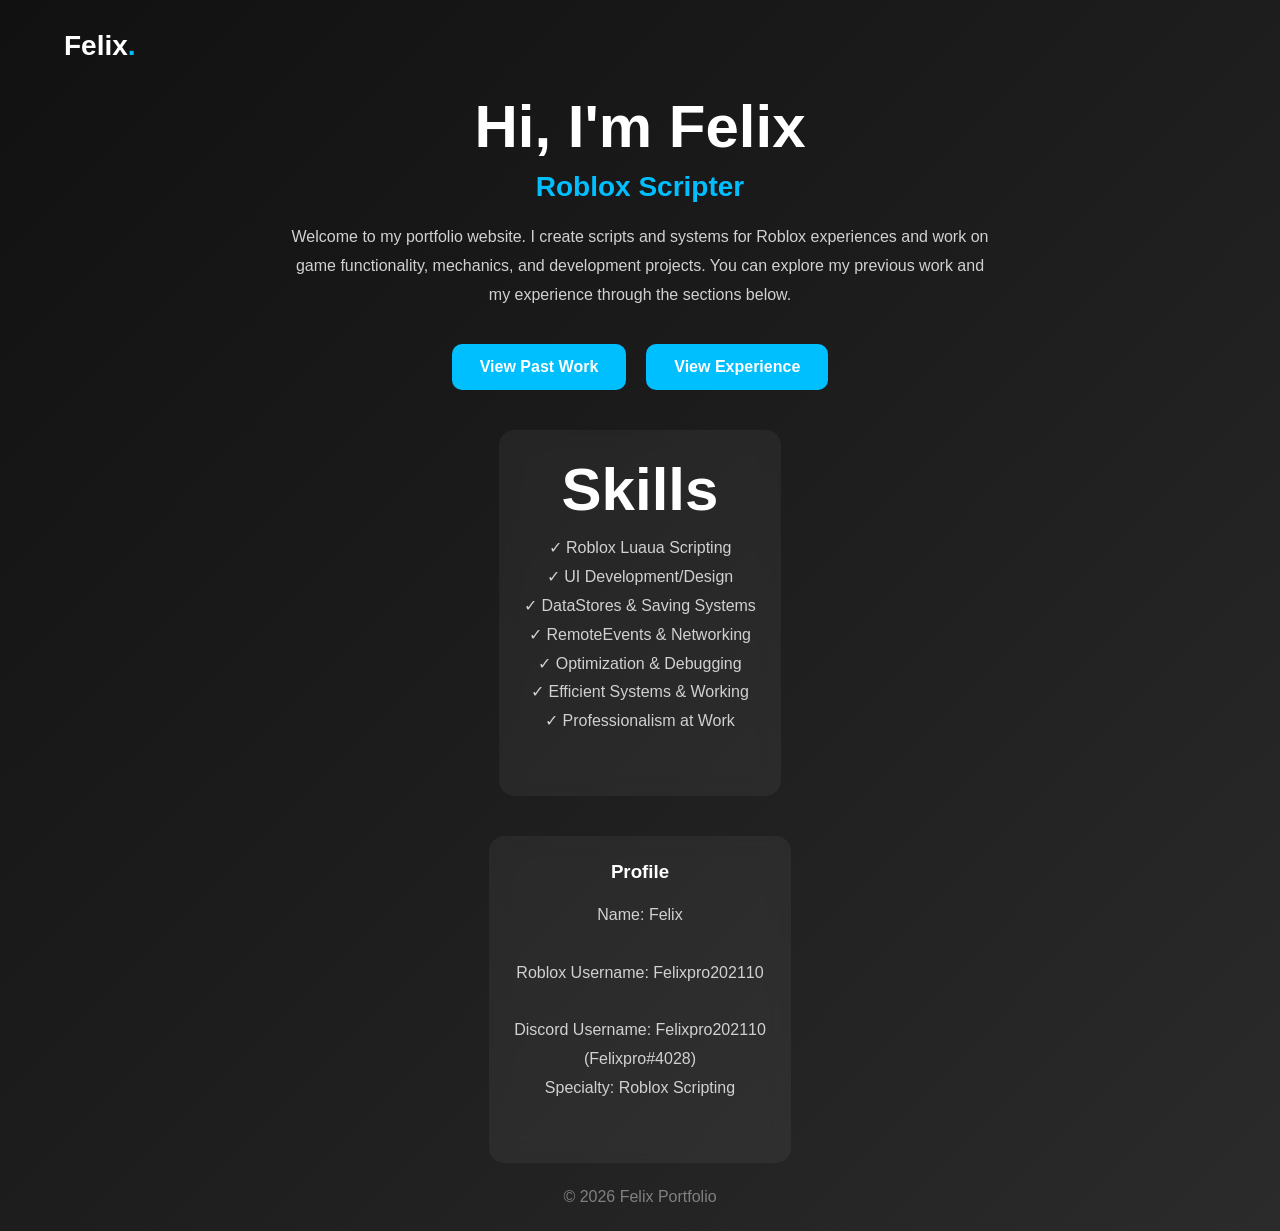
<file: index.html>
<!DOCTYPE html>
<html lang="en">
<head>
<meta charset="UTF-8">
<meta name="viewport" content="width=device-width, initial-scale=1.0">
<title>Felix | Portfolio</title>
<link rel="icon" type="image/png" href="images/faviconf.png">
<script>
const isMobile =
    navigator.userAgentData?.mobile ||
    /Android|webOS|iPhone|iPod|BlackBerry|IEMobile|Opera Mini/i.test(
        navigator.userAgent
    ) ||
    (
        navigator.maxTouchPoints > 1 &&
        /Macintosh/i.test(navigator.userAgent)
    );

if (!sessionStorage.getItem("allowMobile") && isMobile) {
    window.location.href = "401.html";
}
</script>

<style>
*{
    margin:0;
    padding:0;
    box-sizing:border-box;
    font-family:Arial, sans-serif;
}

body{
    background:linear-gradient(135deg,#111,#1d1d1d,#2b2b2b);
    color:white;
    min-height:100vh;
}

.container{
    width:90%;
    max-width:1200px;
    margin:auto;
}

header{
    padding:30px 0;
    display:flex;
    justify-content:space-between;
    align-items:center;
}

.logo{
    font-size:28px;
    font-weight:bold;
}

.logo span{
    color:#00bfff;
}

nav button{
    margin-left:10px;
}

.hero{
    display:flex;
    flex-direction:column;
    justify-content:center;
    align-items:center;
    text-align:center;
    min-height:75vh;
}

.hero h1{
    font-size:60px;
    margin-bottom:10px;
}

.hero h2{
    color:#00bfff;
    margin-bottom:20px;
    font-size:28px;
}

.hero p{
    max-width:700px;
    line-height:1.8;
    color:#d1d1d1;
    margin-bottom:35px;
}

.buttons{
    display:flex;
    gap:20px;
    flex-wrap:wrap;
}

.btn{
    text-decoration:none;
    padding:14px 28px;
    border-radius:10px;
    background:#00bfff;
    color:white;
    font-weight:bold;
    transition:0.3s;
}

.btn:hover{
    transform:translateY(-4px);
    background:#0095cc;
}

.info-card{
    margin-top:40px;
    background:rgba(255,255,255,0.05);
    padding:25px;
    border-radius:15px;
    backdrop-filter:blur(10px);
    max-width:700px;
}

footer{
    text-align:center;
    padding:25px;
    color:gray;
}
</style>
</head>

<body>

<div class="container">

<header>
    <div class="logo">
        Felix<span>.</span>
    </div>
</header>

<section class="hero">

<h1>Hi, I'm Felix</h1>

<h2>Roblox Scripter</h2>

<p>
Welcome to my portfolio website. I create scripts and systems for Roblox
experiences and work on game functionality, mechanics, and development projects.
You can explore my previous work and my experience through the sections below.
</p>

<div class="buttons">
    <a href="./my-work.html" class="btn">
        View Past Work
    </a>

    <a href="./past-experience.html" class="btn">
        View Experience
    </a>
</div>

<div class="info-card">

  <h1 class="title">Skills</h1>

    <p>✓ Roblox Luaua Scripting <br>
    ✓ UI Development/Design<br>
    ✓ DataStores & Saving Systems<br>
    ✓ RemoteEvents & Networking<br>
    ✓ Optimization & Debugging<br>
    ✓ Efficient Systems & Working<br>
    ✓ Professionalism at Work</p>
</div>

<div class="info-card">
    <h3>Profile</h3>
    <br>
    <p>
    Name: Felix<br><br>
    Roblox Username: Felixpro202110<br><br>
    Discord Username: Felixpro202110<br>(Felixpro#4028)<br>
    Specialty: Roblox Scripting
    </p>
</div>

</section>

</div>

<footer>
    © 2026 Felix Portfolio
</footer>

</body>
</html>
</file>
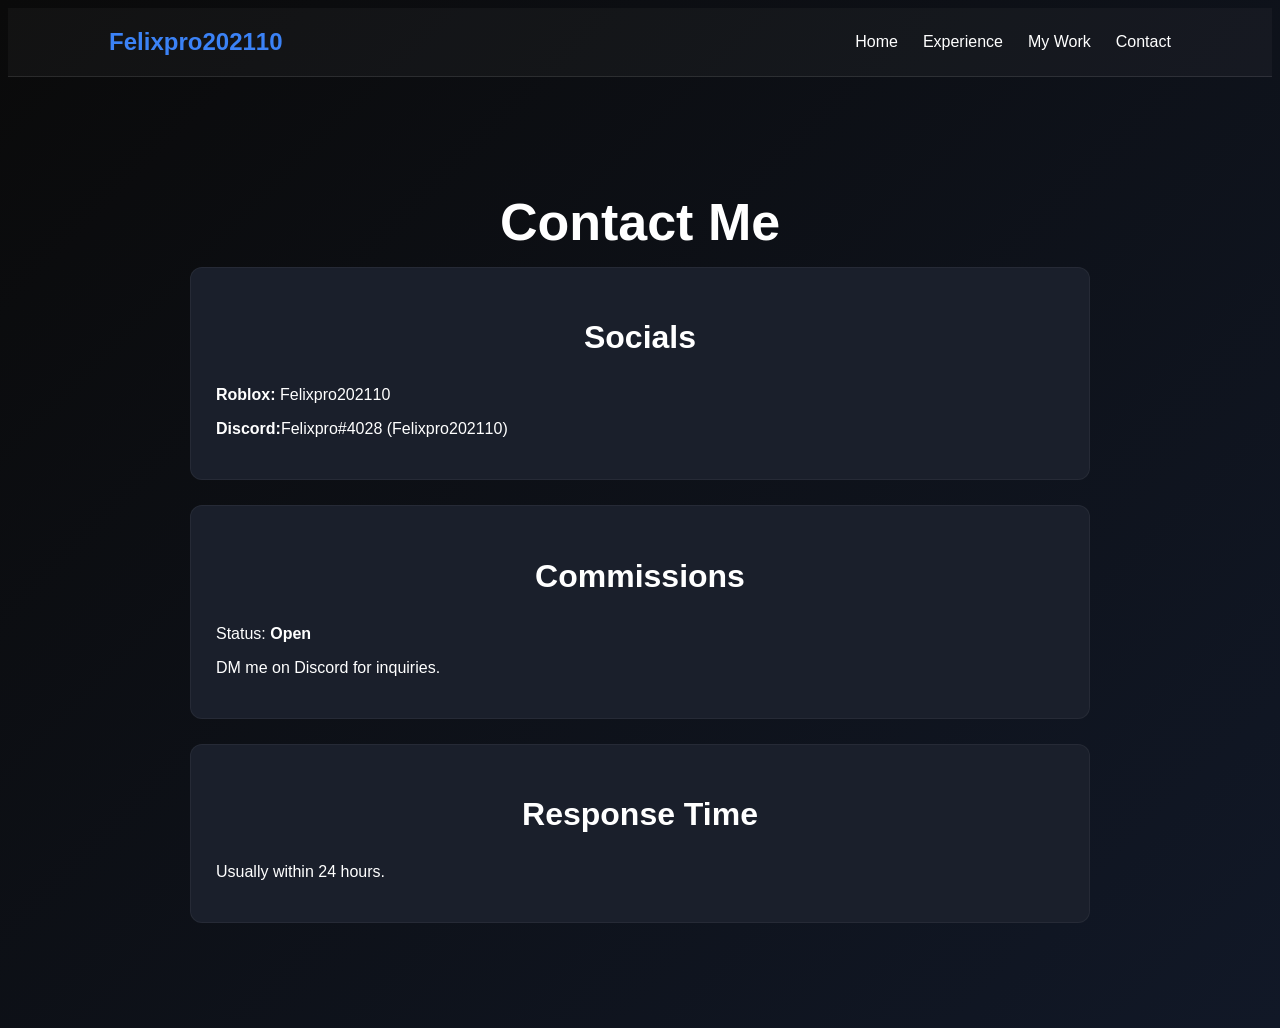
<file: contact.html>
<!DOCTYPE html>
<html>
<head>
  <title>Felix | Contact</title>
  <link rel="stylesheet" href="style.css">
  <link rel="icon" type="image/png" href="images/faviconf.png">
<script>
const isMobile =
    navigator.userAgentData?.mobile ||
    /Android|webOS|iPhone|iPod|BlackBerry|IEMobile|Opera Mini/i.test(
        navigator.userAgent
    ) ||
    (
        navigator.maxTouchPoints > 1 &&
        /Macintosh/i.test(navigator.userAgent)
    );

if (!sessionStorage.getItem("allowMobile") && isMobile) {
    window.location.href = "mobile-warning.html";
}
</script>
</head>

<body>

<nav class="navbar">

<div class="logo">
Felixpro202110
</div>

<div class="nav-links">
<a href="index.html">Home</a>
<a href="past-experience.html">Experience</a>
<a href="my-work.html" class="active">My Work</a>
<a href="contact.html">Contact</a>
</div>

</nav>

<div class="experience">

  <h1 class="title">Contact Me</h1>

  <div class="job">
    <h2>Socials</h2>
    <p><b>Roblox:</b> Felixpro202110</p>
    <p><b>Discord:</b>Felixpro#4028 (Felixpro202110)</p>
  </div>

  <div class="job">
    <h2>Commissions</h2>
    <p>Status: <b>Open</b></p>
    <p>DM me on Discord for inquiries.</p>
  </div>

  <div class="job">
    <h2>Response Time</h2>
    <p>Usually within 24 hours.</p>
  </div>

</div>

</body>
</html>
</file>
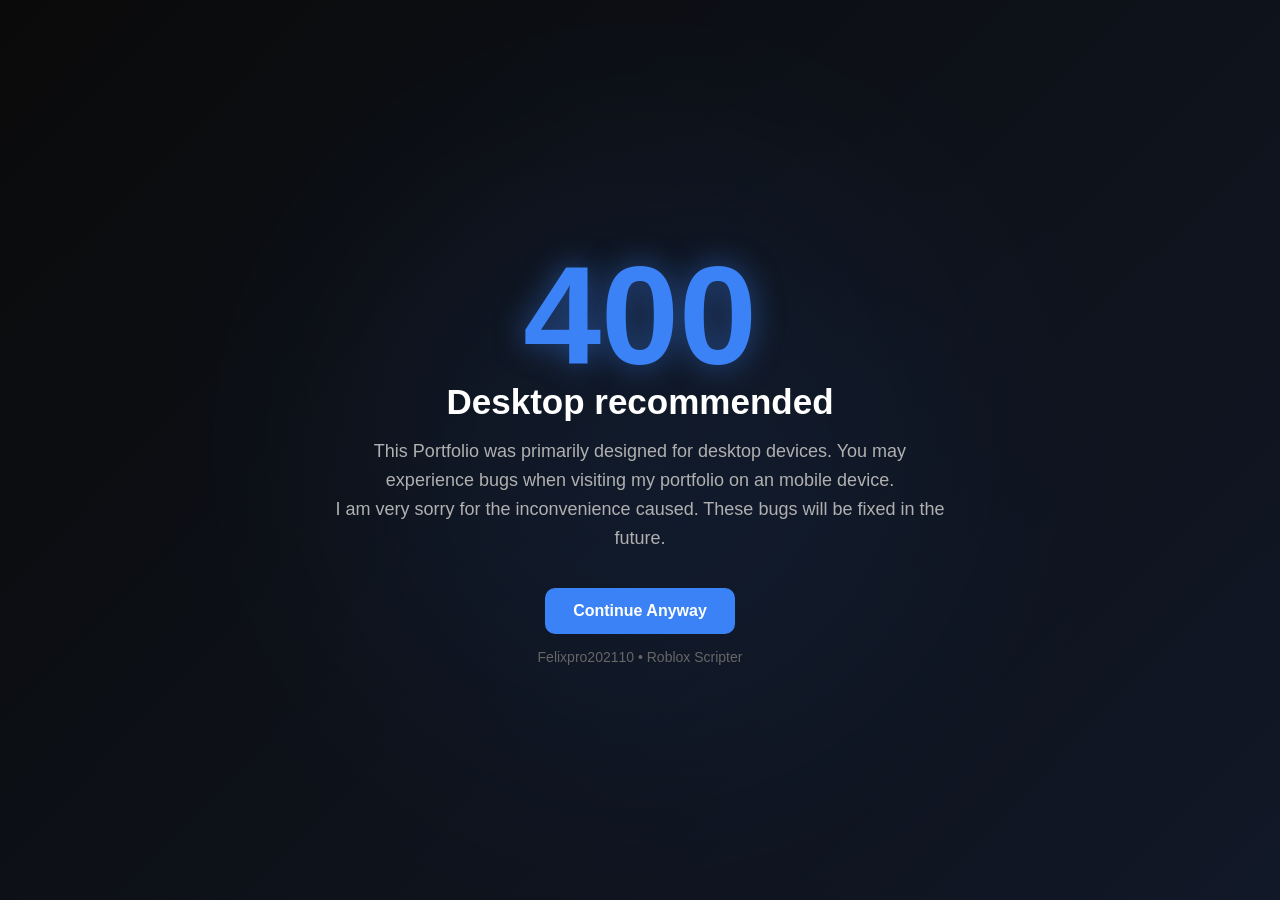
<file: mobile-warning.html>
<!DOCTYPE html>
<html lang="en">
<head>
<meta charset="UTF-8">
<meta name="viewport" content="width=device-width, initial-scale=1.0">
<title>400 - Warning for Mobile Devices</title>
<link rel="icon" type="image/png" href="images/faviconf.png">

<style>
*{
    margin:0;
    padding:0;
    box-sizing:border-box;
    font-family:Arial, sans-serif;
}

body{
    background:linear-gradient(135deg,#0a0a0a,#111827);
    color:white;
    display:flex;
    justify-content:center;
    align-items:center;
    height:100vh;
    overflow:hidden;
}

.container{
    text-align:center;
    max-width:700px;
    padding:40px;
}

.error-code{
    font-size:140px;
    font-weight:bold;
    color:#3b82f6;
    text-shadow:0 0 30px rgba(59,130,246,0.5);
}

.title{
    font-size:35px;
    margin-top:-15px;
    margin-bottom:15px;
}

.description{
    color:#b0b0b0;
    font-size:18px;
    line-height:1.6;
    margin-bottom:35px;
}

.dev-text{
    margin-top:15px;
    font-size:14px;
    color:#666;
}

.buttons{
    display:flex;
    justify-content:center;
    gap:15px;
    flex-wrap:wrap;
}

.btn{
    text-decoration:none;
    padding:14px 28px;
    border-radius:10px;
    font-weight:bold;
    transition:0.3s;
}

.primary{
    background:#3b82f6;
    color:white;
}

.primary:hover{
    background:#2563eb;
    transform:translateY(-3px);
}

.secondary{
    border:1px solid #3b82f6;
    color:#3b82f6;
}

.secondary:hover{
    background:#3b82f6;
    color:white;
    transform:translateY(-3px);
}

.background-glow{
    position:absolute;
    width:600px;
    height:600px;
    background:#3b82f6;
    opacity:0.08;
    filter:blur(120px);
    border-radius:50%;
    z-index:-1;
}

</style>
</head>
<body>

<div class="background-glow"></div>

<div class="container">

    <div class="error-code">400</div>

    <h1 class="title">Desktop recommended</h1>

    <p class="description">
       This Portfolio was primarily designed for desktop devices. You may experience bugs when visiting my portfolio on an mobile device.<br>
       I am very sorry for the inconvenience caused. These bugs will be fixed in the future.
    </p>
    
    <div class="buttons">
        <a href="#" class="btn primary" onclick="continueToSite()">Continue Anyway</a>
    </div>

    <p class="dev-text">
        Felixpro202110 • Roblox Scripter
    </p>

<script>
function continueToSite() {
    sessionStorage.setItem("allowMobile", "true");
    window.location.href = "index.html";
}
</script>
</div>

</body>
</html>
</file>
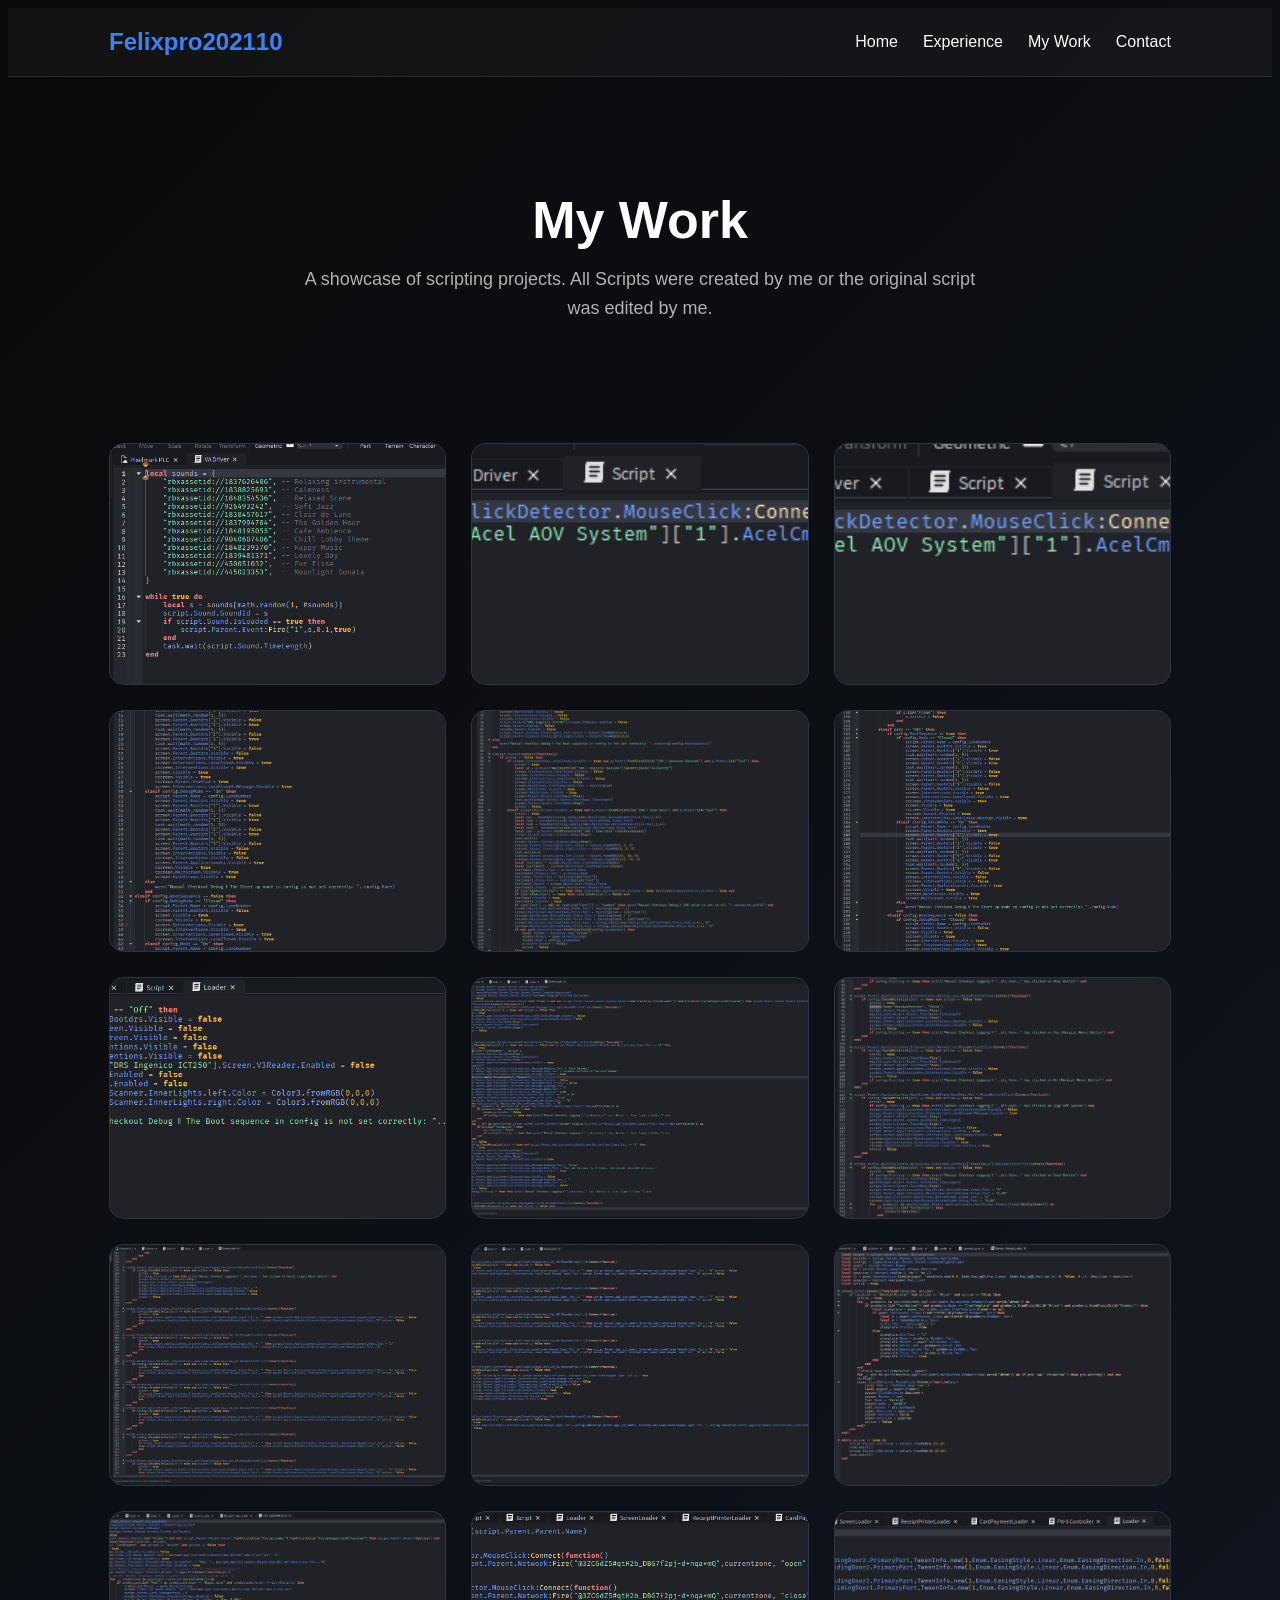
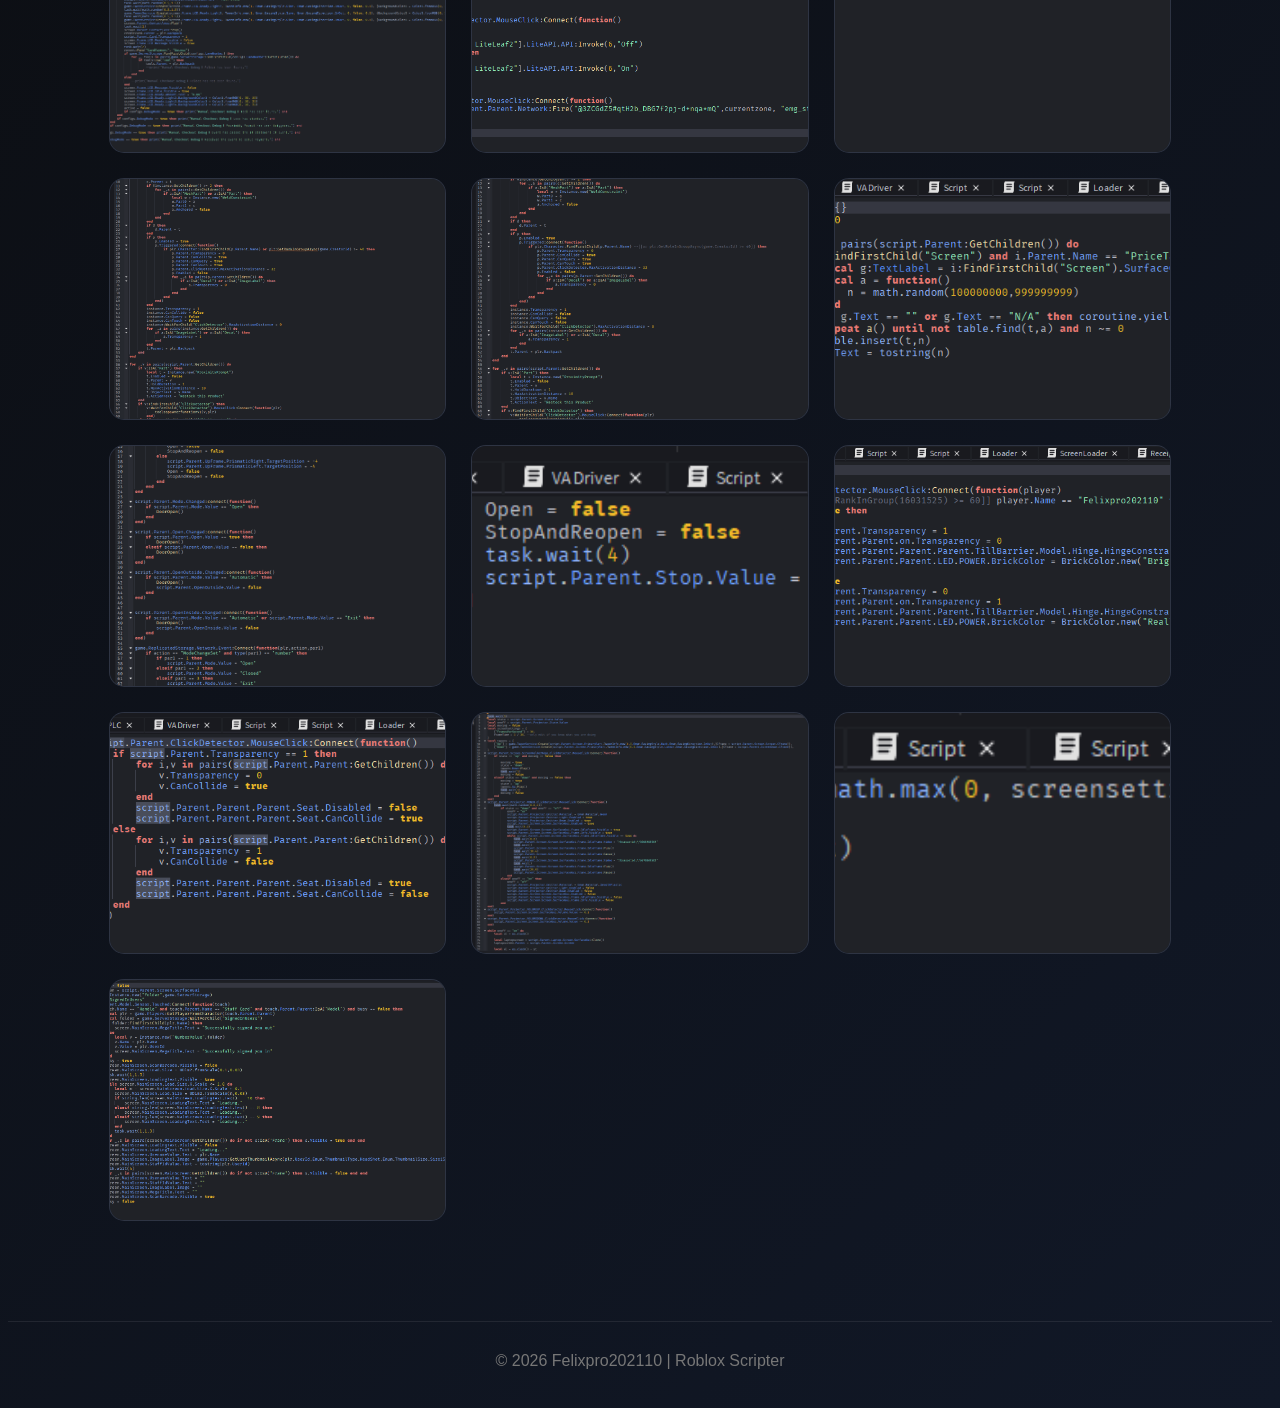
<file: my-work.html>
<!DOCTYPE html>
<html lang="en">

<head>
<meta charset="UTF-8">
<meta name="viewport" content="width=device-width, initial-scale=1.0">

<title>Felix | My Work</title>
<link rel="icon" type="image/png" href="images/faviconf.png">
<link rel="stylesheet" href="style.css">
<script>
const isMobile =
    navigator.userAgentData?.mobile ||
    /Android|webOS|iPhone|iPod|BlackBerry|IEMobile|Opera Mini/i.test(
        navigator.userAgent
    ) ||
    (
        navigator.maxTouchPoints > 1 &&
        /Macintosh/i.test(navigator.userAgent)
    );

if (!sessionStorage.getItem("allowMobile") && isMobile) {
    window.location.href = 401.html";
}
</script>

</head>

<body>

<nav class="navbar">

<div class="logo">
Felixpro202110
</div>

<div class="nav-links">
<a href="index.html">Home</a>
<a href="past-experience.html">Experience</a>
<a href="my-work.html" class="active">My Work</a>
<a href="contact.html">Contact</a>
</div>

</nav>


<section class="hero">

<h1 class="title">My Work</h1>

<p class="subtitle">
A showcase of scripting projects. All Scripts were created by me or the original script was edited by me.
</p>

</section>


<section class="gallery-container">

<div class="gallery">

<a href="images/image1.png" class="card">
<img src="images/image1.png" alt="">
</a>

<a href="images/image2.png" class="card">
<img src="images/image2.png" alt="">
</a>

<a href="images/image3.png" class="card">
<img src="images/image3.png" alt="">
</a>

<a href="images/image4.png" class="card">
<img src="images/image4.png" alt="">
</a>

<a href="images/image5.png" class="card">
<img src="images/image5.png" alt="">
</a>

<a href="images/image6.png" class="card">
<img src="images/image6.png" alt="">
</a>

<a href="images/image7.png" class="card">
<img src="images/image7.png" alt="">
</a>

<a href="images/image8.png" class="card">
<img src="images/image8.png" alt="">
</a>

<a href="images/image9.png" class="card">
<img src="images/image9.png" alt="">
</a>

<a href="images/image10.png" class="card">
<img src="images/image10.png" alt="">
</a>

<a href="images/image11.png" class="card">
<img src="images/image11.png" alt="">
</a>

<a href="images/image12.png" class="card">
<img src="images/image12.png" alt="">
</a>

<a href="images/image13.png" class="card">
<img src="images/image13.png" alt="">
</a>

<a href="images/image14.png" class="card">
<img src="images/image14.png" alt="">
</a>

<a href="images/image15.png" class="card">
<img src="images/image15.png" alt="">
</a>

<a href="images/image16.png" class="card">
<img src="images/image16.png" alt="">
</a>

<a href="images/image17.png" class="card">
<img src="images/image17.png" alt="">
</a>

<a href="images/image18.png" class="card">
<img src="images/image18.png" alt="">
</a>

<a href="images/image19.png" class="card">
<img src="images/image19.png" alt="">
</a>

<a href="images/image20.png" class="card">
<img src="images/image20.png" alt="">
</a>

<a href="images/image21.png" class="card">
<img src="images/image21.png" alt="">
</a>

<a href="images/image22.png" class="card">
<img src="images/image22.png" alt="">
</a>

<a href="images/image23.png" class="card">
<img src="images/image23.png" alt="">
</a>

<a href="images/image24.png" class="card">
<img src="images/image24.png" alt="">
</a>

<a href="images/image25.png" class="card">
<img src="images/image25.png" alt="">
</a>

</div>
</section>

<div id="lightbox" class="lightbox">
  <span class="close">&times;</span>
  <span class="prev">&#10094;</span>
  <img class="lightbox-img">
  <span class="next">&#10095;</span>
</div>


<footer>
© 2026 Felixpro202110 | Roblox Scripter
</footer>

<script>
const cards = document.querySelectorAll(".card img");
const lightbox = document.getElementById("lightbox");
const lightboxImg = document.querySelector(".lightbox-img");

const closeBtn = document.querySelector(".close");
const prevBtn = document.querySelector(".prev");
const nextBtn = document.querySelector(".next");

let currentIndex = 0;

function openLightbox(index) {
  currentIndex = index;
  lightboxImg.src = cards[currentIndex].src;
  lightbox.style.display = "flex";
}

cards.forEach((img, index) => {
  img.addEventListener("click", (e) => {
    e.preventDefault(); // stops link redirect
    openLightbox(index);
  });
});

closeBtn.onclick = () => {
  lightbox.style.display = "none";
};

prevBtn.onclick = () => {
  currentIndex = (currentIndex - 1 + cards.length) % cards.length;
  lightboxImg.src = cards[currentIndex].src;
};

nextBtn.onclick = () => {
  currentIndex = (currentIndex + 1) % cards.length;
  lightboxImg.src = cards[currentIndex].src;
};

// click outside image closes
lightbox.onclick = (e) => {
  if (e.target === lightbox) {
    lightbox.style.display = "none";
  }
};
</script>

</body>
</html>
</file>
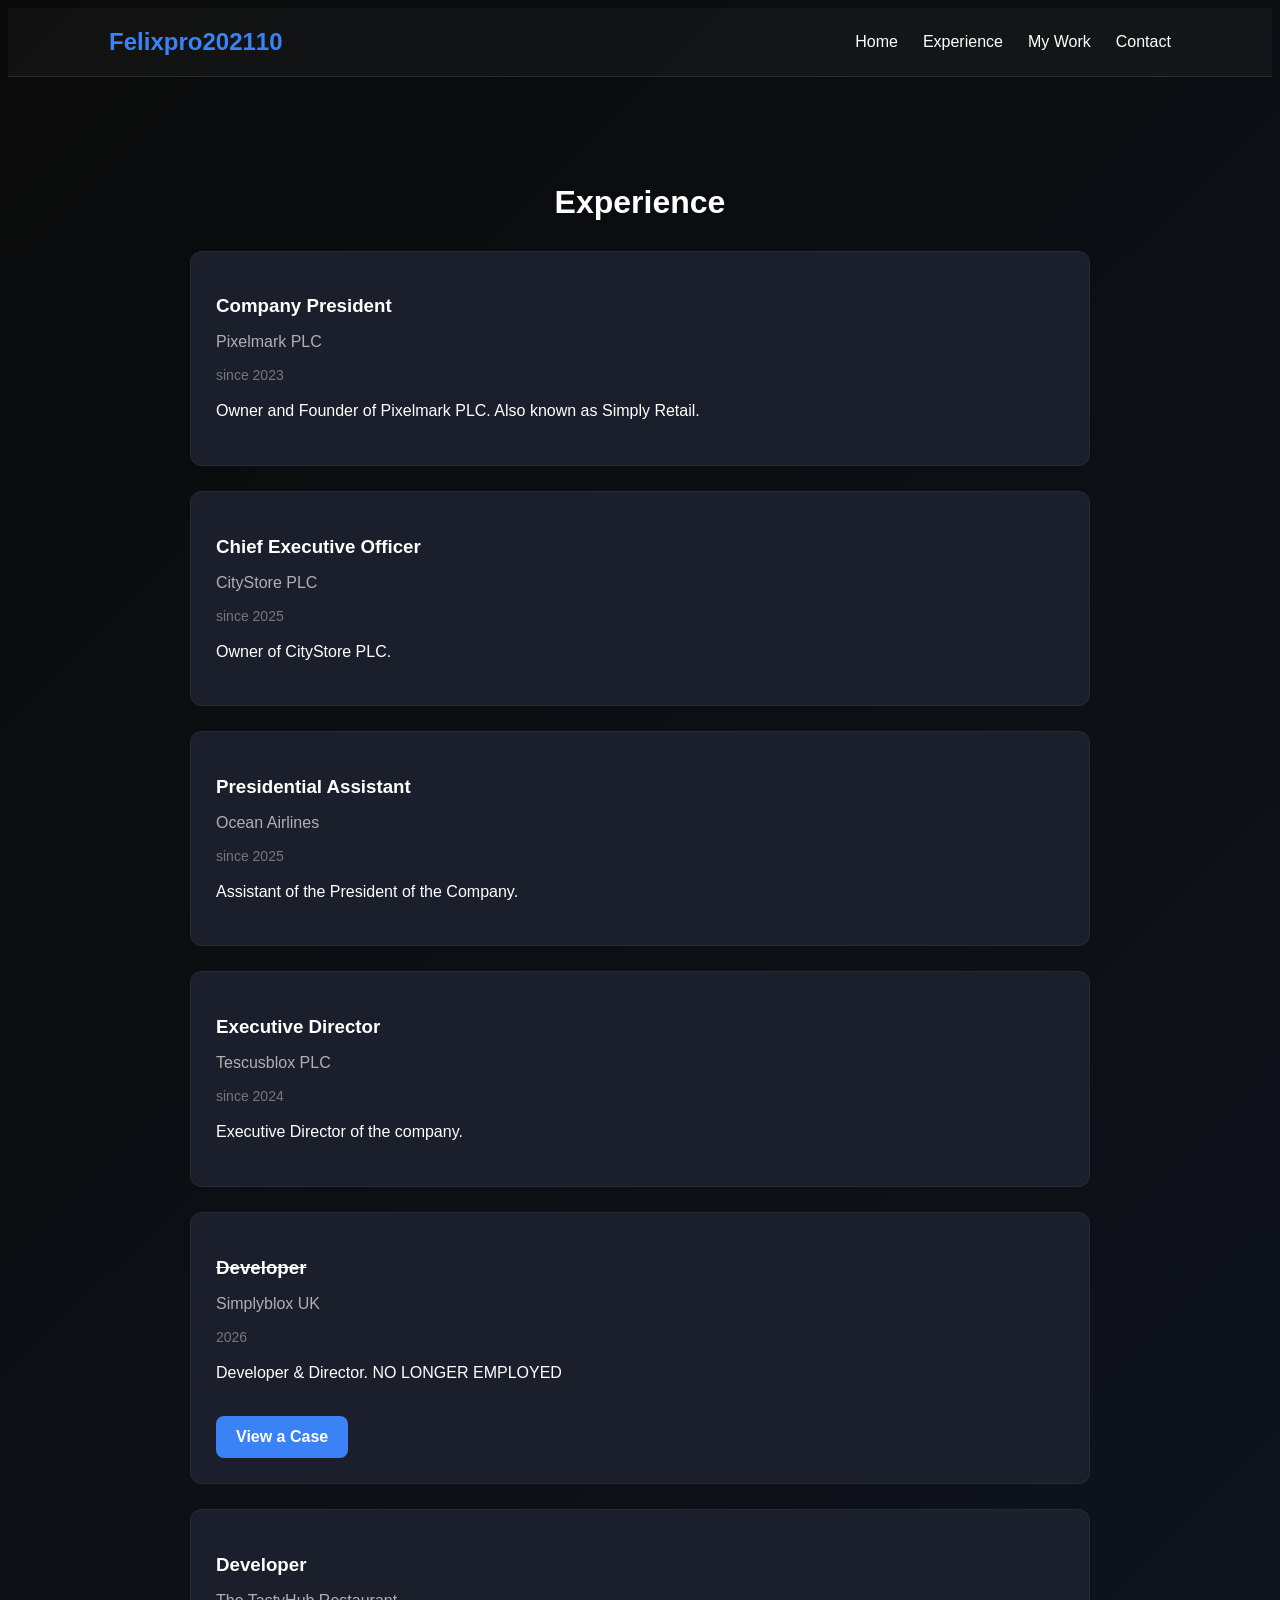
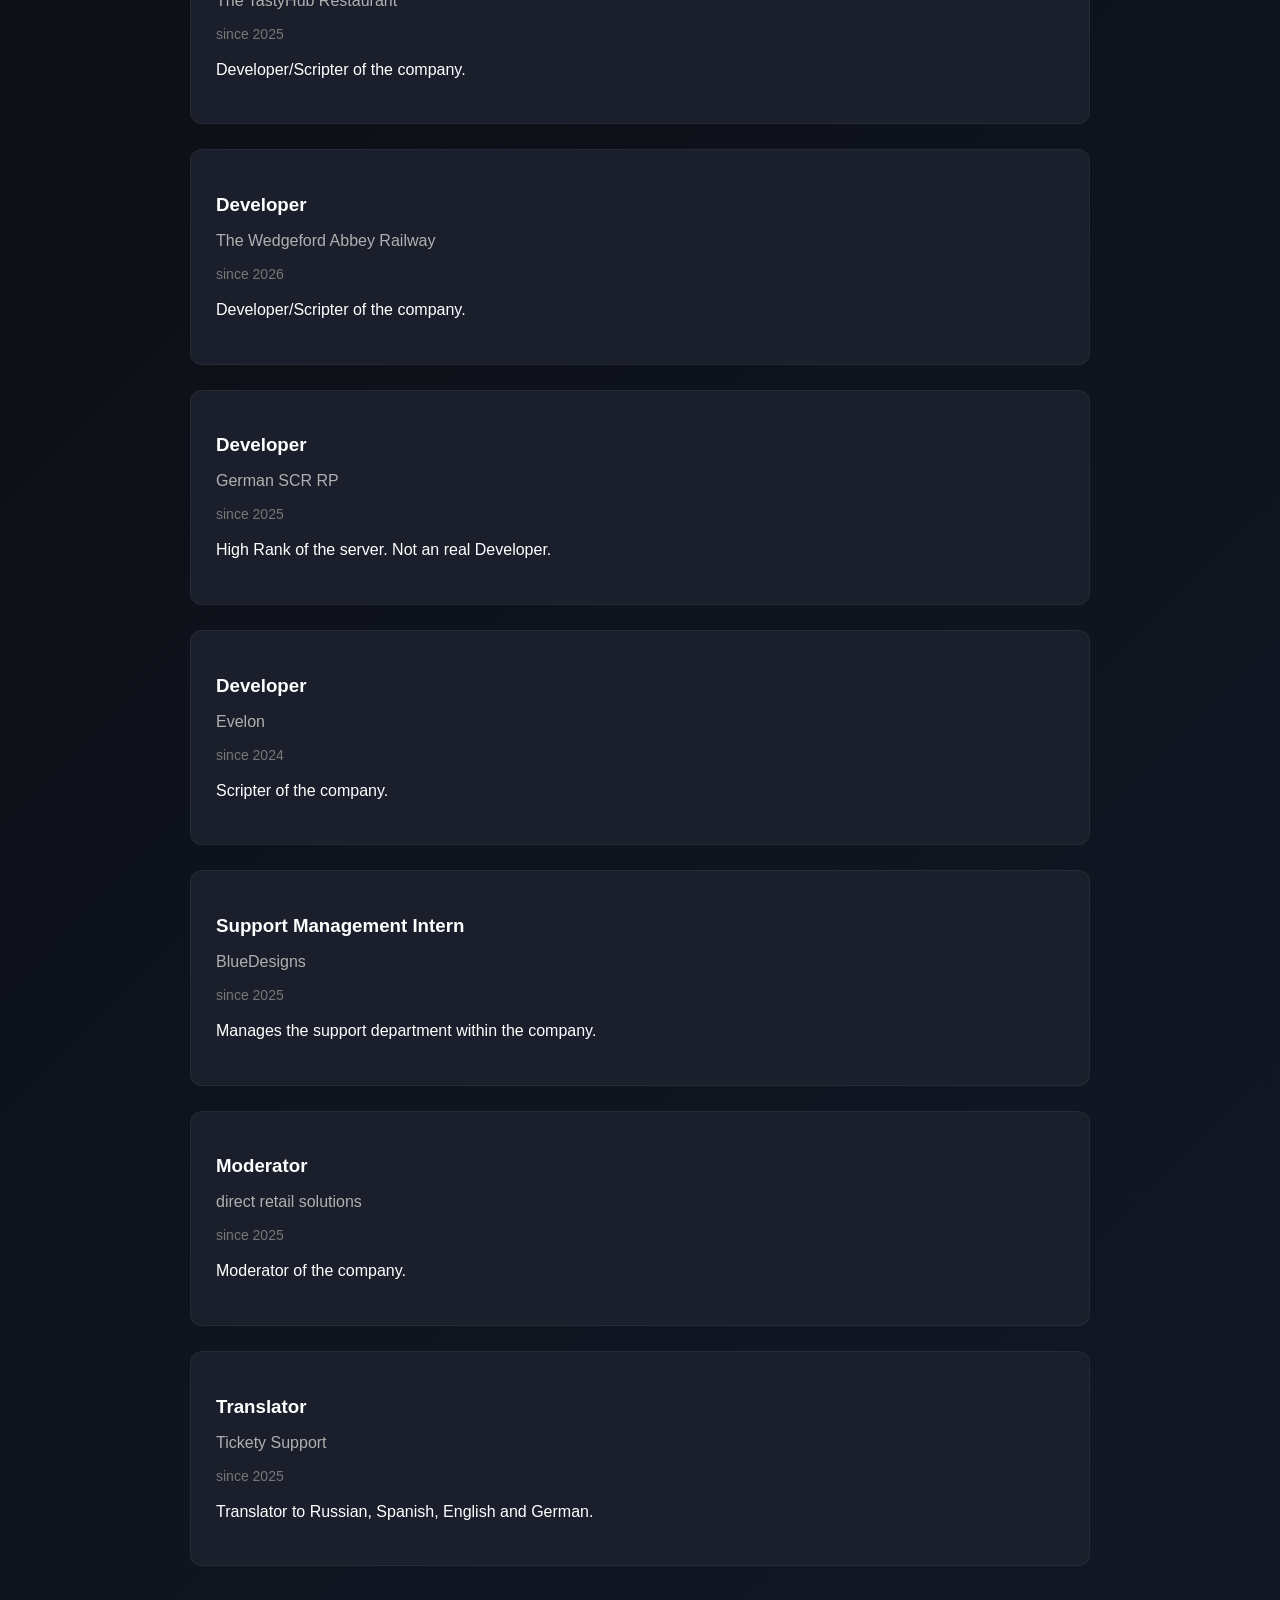
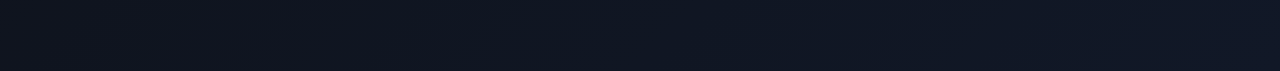
<file: past-experience.html>
<!DOCTYPE html>
<html>
<head>
<meta charset="UTF-8">
<meta name="viewport" content="width=device-width, initial-scale=1.0">

<title>Felix | Past Experience</title>
<link rel="icon" type="image/png" href="images/faviconf.png">
<link rel="stylesheet" href="style.css">
<script>
const isMobile =
    navigator.userAgentData?.mobile ||
    /Android|webOS|iPhone|iPod|BlackBerry|IEMobile|Opera Mini/i.test(
        navigator.userAgent
    ) ||
    (
        navigator.maxTouchPoints > 1 &&
        /Macintosh/i.test(navigator.userAgent)
    );

if (!sessionStorage.getItem("allowMobile") && isMobile) {
    window.location.href = "401.html";
}
</script>

</head>



<nav class="navbar">

<div class="logo">
Felixpro202110
</div>

<div class="nav-links">
<a href="index.html">Home</a>
<a href="past-experience.html">Experience</a>
<a href="my-work.html" class="active">My Work</a>
<a href="contact.html">Contact</a>
</div>

</nav>
  <section class="experience">

  <h2>Experience</h2>

  <div class="job">
    <h3>Company President</h3>
    <p class="company">Pixelmark PLC</p>
    <p class="date">since 2023</p>
    <p class="desc">
      Owner and Founder of Pixelmark PLC. Also known as Simply Retail.
    </p>
  </div>

  <div class="job">
    <h3>Chief Executive Officer</h3>
    <p class="company">CityStore PLC</p>
    <p class="date">since 2025</p>
    <p class="desc">
      Owner of CityStore PLC.
    </p>
  </div>
  
  <div class="job">
   <h3>Presidential Assistant</h3>
   <p class="company">Ocean Airlines</p>
   <p class="date">since 2025</p>
   <p class="desc">
    Assistant of the President of the Company.
   </p>
  </div>
  
    <div class="job">
   <h3>Executive Director</h3>
   <p class="company">Tescusblox PLC</p>
   <p class="date">since 2024</p>
   <p class="desc">
    Executive Director of the company.
   </p>
  </div>
  
  <div class="job">
   <h3><s>Developer</s></h3>
   <p class="company">Simplyblox UK</p>
   <p class="date">2026</p>
   <p class="desc">
    Developer & Director. NO LONGER EMPLOYED
   </p>
   <a href="cases/dino/page.html" class="button">View a Case</a>
  </div>
  
  <div class="job">
   <h3>Developer</h3>
   <p class="company">The TastyHub Restaurant</p>
   <p class="date">since 2025</p>
   <p class="desc">
    Developer/Scripter of the company.
   </p>
  </div>

<div class="job">
   <h3>Developer</h3>
   <p class="company">The Wedgeford Abbey Railway</p>
   <p class="date">since 2026</p>
   <p class="desc">
    Developer/Scripter of the company.
   </p>
  </div>
  
    <div class="job">
   <h3>Developer</h3>
   <p class="company">German SCR RP</p>
   <p class="date">since 2025</p>
   <p class="desc">
    High Rank of the server. Not an real Developer.
   </p>
  </div>
  
    <div class="job">
   <h3>Developer</h3>
   <p class="company">Evelon</p>
   <p class="date">since 2024</p>
   <p class="desc">
    Scripter of the company.
   </p>
  </div>
  
    <div class="job">
   <h3>Support Management Intern</h3>
   <p class="company">BlueDesigns</p>
   <p class="date">since 2025</p>
   <p class="desc">
    Manages the support department within the company.
   </p>
  </div>
  
    <div class="job">
   <h3>Moderator</h3>
   <p class="company">direct retail solutions</p>
   <p class="date">since 2025</p>
   <p class="desc">
    Moderator of the company.
   </p>
  </div>
  
    <div class="job">
   <h3>Translator</h3>
   <p class="company">Tickety Support</p>
   <p class="date">since 2025</p>
   <p class="desc">
    Translator to Russian, Spanish, English and German.
   </p>
  </div>

</section>
  </body>
</html>
</file>
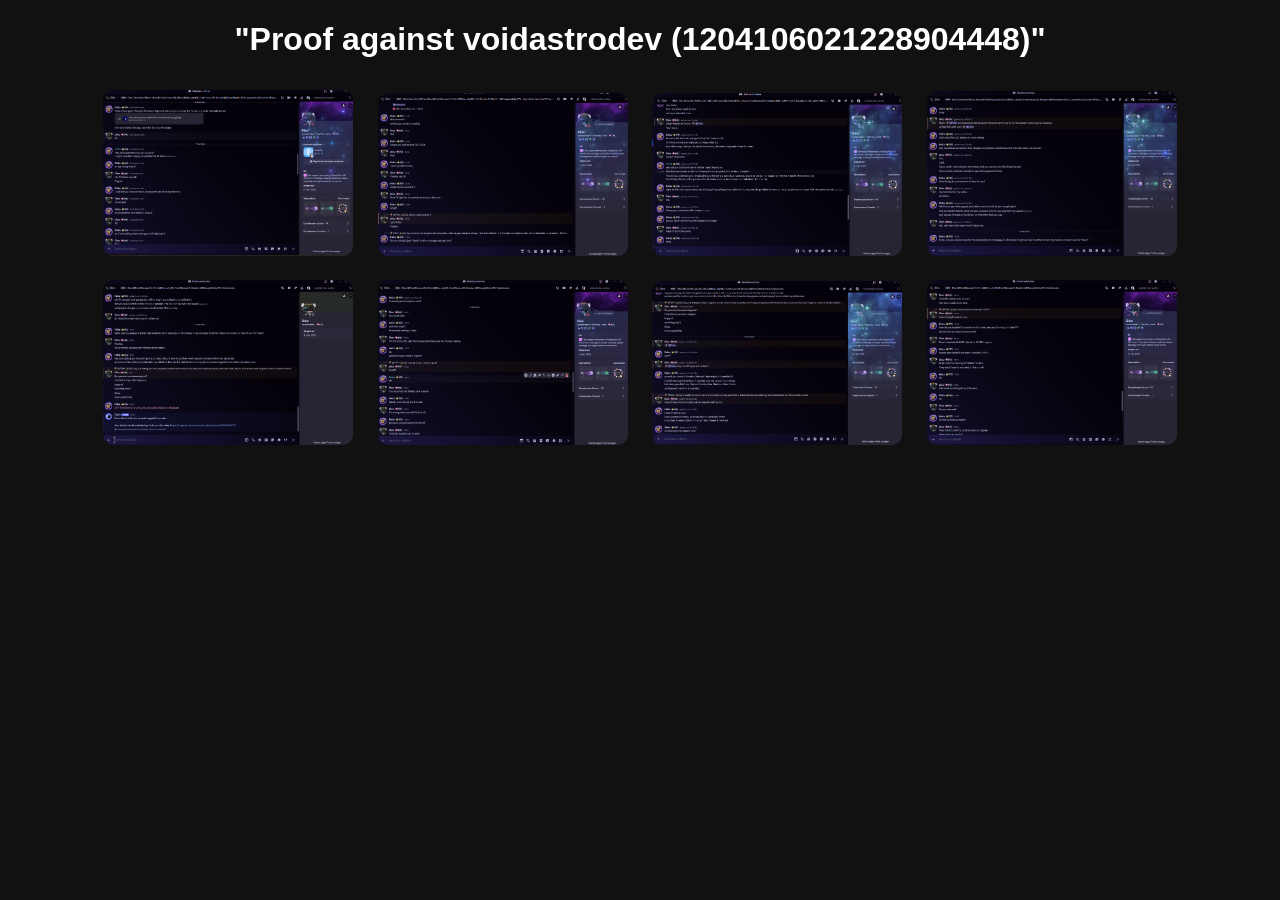
<file: cases/dino/page.html>
<!DOCTYPE html>
<html>
<head>
  <title>Case against Dino</title>

  <style>
    body {
      background: #111;
      color: white;
      font-family: Arial;
      text-align: center;
    }

    .gallery img {
      width: 250px;
      margin: 10px;
      border-radius: 10px;
      cursor: pointer;
      transition: transform 0.2s;
    }

    .gallery img:hover {
      transform: scale(1.03);
    }

    /* Fullscreen popup */
    #popup {
      display: none;
      position: fixed;
      inset: 0;
      background: rgba(0,0,0,0.9);
      justify-content: center;
      align-items: center;
    }

    #popup img {
      max-width: 90%;
      max-height: 90%;
    }
  </style>
</head>

<body>

  <h1>"Proof against voidastrodev (1204106021228904448)"</h1>

  <div class="gallery">
    <img src="image1.png" onclick="openImage(this.src)">
    <img src="image2.png" onclick="openImage(this.src)">
    <img src="image3.png" onclick="openImage(this.src)">
    <img src="image4.png" onclick="openImage(this.src)">
    <img src="image5.png" onclick="openImage(this.src)">
    <img src="image6.png" onclick="openImage(this.src)">
    <img src="image7.png" onclick="openImage(this.src)">
    <img src="image8.png" onclick="openImage(this.src)">
  </div>

  <!-- Popup -->
  <div id="popup" onclick="closeImage()">
    <img id="popup-img">
  </div>

  <script>
    function openImage(src) {
      document.getElementById("popup").style.display = "flex";
      document.getElementById("popup-img").src = src;
    }

    function closeImage() {
      document.getElementById("popup").style.display = "none";
    }
  </script>

</body>
</html>
</file>
<file: style.css>
/* ===== Global Reset ===== */

/*{
    margin:0;
    padding:0;
    box-sizing:border-box;
}*/

body{
    font-family:Arial,sans-serif;
    background:linear-gradient(135deg,#0a0a0a,#111827);
    color:white;
    min-height:100vh;
}

/* ===== Navigation ===== */

.navbar{
    display:flex;
    justify-content:space-between;
    align-items:center;
    padding:20px 8%;
    background:rgba(255,255,255,.03);
    /* backdrop-filter:blur(10px); */
    border-bottom:1px solid rgba(255,255,255,.1);
}

.logo{
    font-size:24px;
    font-weight:bold;
    color:#3b82f6;
}

.nav-links{
    display:flex;
    gap:25px;
}

.nav-links a{
    text-decoration:none;
    color:white;
    transition:.3s;
}

.nav-links a:hover{
    color:#3b82f6;
}

.active{
    color:#3b82f6;
}

/* ===== Header / Hero ===== */

.hero{
    text-align:center;
    padding:70px 20px;
}

.title{
    text-align:center;
    font-size:52px;
    margin-bottom:15px;
}

.subtitle{
    color:#b0b0b0;
    max-width:700px;
    margin:auto;
    font-size:18px;
    line-height:1.6;
}

/* ===== Gallery ===== */

.gallery-container{
    padding:50px 8%;
}

.gallery{
    display:grid;
    grid-template-columns:repeat(auto-fit,minmax(280px,1fr));
    gap:25px;
}

.card{
    overflow:hidden;
    border-radius:15px;
    background:#1c2333;
    border:1px solid rgba(255,255,255,.08);
    transition:.35s;
}

.card:hover{
    transform:translateY(-8px);
    box-shadow:0 0 30px rgba(59,130,246,.25);
}

.card img{
    width:100%;
    height:240px;
    object-fit:cover;
    display:block;
    transition:.5s;
}

.card:hover img{
    transform:scale(1.08);
}

/* ===== Experience Page ===== */

.experience{
    max-width:900px;
    margin:60px auto;
    padding:20px;
}

.experience h2{
    text-align:center;
    margin-bottom:30px;
    font-size:32px;
}

.job{
    background:#1a1f2b;
    border-radius:12px;
    padding:25px;
    margin-bottom:25px;
    border:1px solid rgba(255,255,255,.05);
}

.job h3{
    margin-bottom:10px;
}

.company{
    color:#b0b0b0;
}

.date{
    color:#777;
    font-size:14px;
}

.desc{
    margin-top:15px;
    line-height:1.6;
}

/* ===== Buttons ===== */

.button{
    display:inline-block;
    margin-top:15px;
    padding:12px 20px;
    background:#3b82f6;
    color:white;
    text-decoration:none;
    border-radius:8px;
    font-weight:bold;
    transition:.3s;
}

.button:hover{
    background:#2563eb;
    transform:translateY(-2px);
}

/* ===== Footer ===== */

footer{
    text-align:center;
    padding:30px;
    color:#777;
    border-top:1px solid rgba(255,255,255,.08);
    margin-top:50px;
}

/* LIGHTBOX BACKGROUND */
.lightbox {
  display: none;
  position: fixed;
  inset: 0;
  background: rgba(0,0,0,0.92);
  justify-content: center;
  align-items: center;
  z-index: 9999;
}

/* IMAGE */
.lightbox-img {
  max-width: 85%;
  max-height: 85%;
  border-radius: 10px;
  box-shadow: 0 0 20px rgba(255,255,255,0.1);
}

/* BUTTONS */
.close, .prev, .next {
  position: absolute;
  color: white;
  font-size: 45px;
  cursor: pointer;
  user-select: none;
  transition: 0.2s;
}

.close {
  top: 20px;
  right: 30px;
}

.prev {
  left: 25px;
  top: 50%;
  transform: translateY(-50%);
}

.next {
  right: 25px;
  top: 50%;
  transform: translateY(-50%);
}

.close:hover,
.prev:hover,
.next:hover {
  transform: scale(1.2);
}

/* YOUR EXISTING CARDS */
.card img {
  cursor: pointer;
  transition: 0.2s;
}

.card img:hover {
  transform: scale(1.03);
}
</file>
